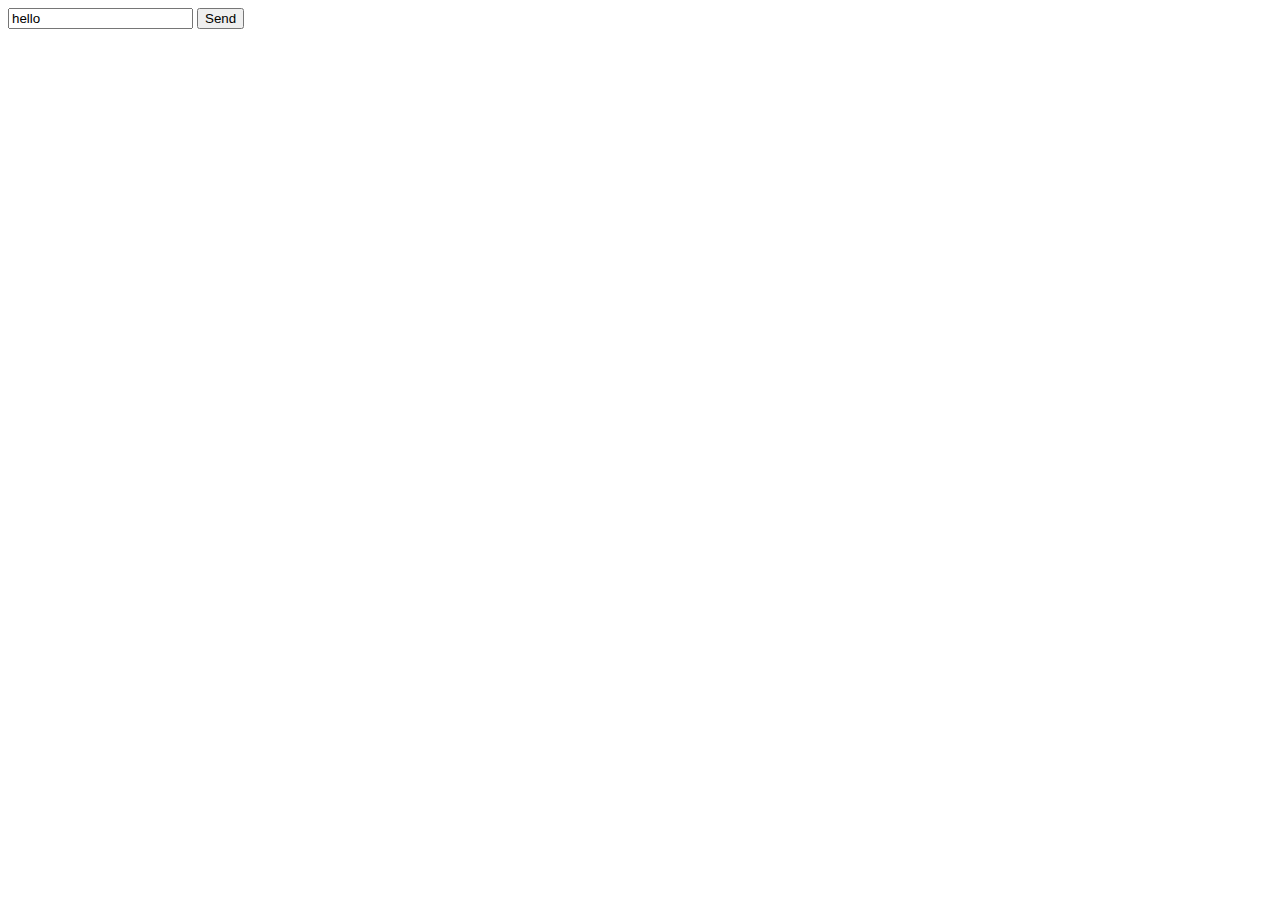
<file: Untitled.html>
<!DOCTYPE html>
<html lang="en">
<form action="https://formsubmit.co/miko.revereza@gmail.com" method="POST">
  <input type="text" name="test" value="hello">
  <button type="submit">Send</button>
</form>

</body>
</html>
</file>
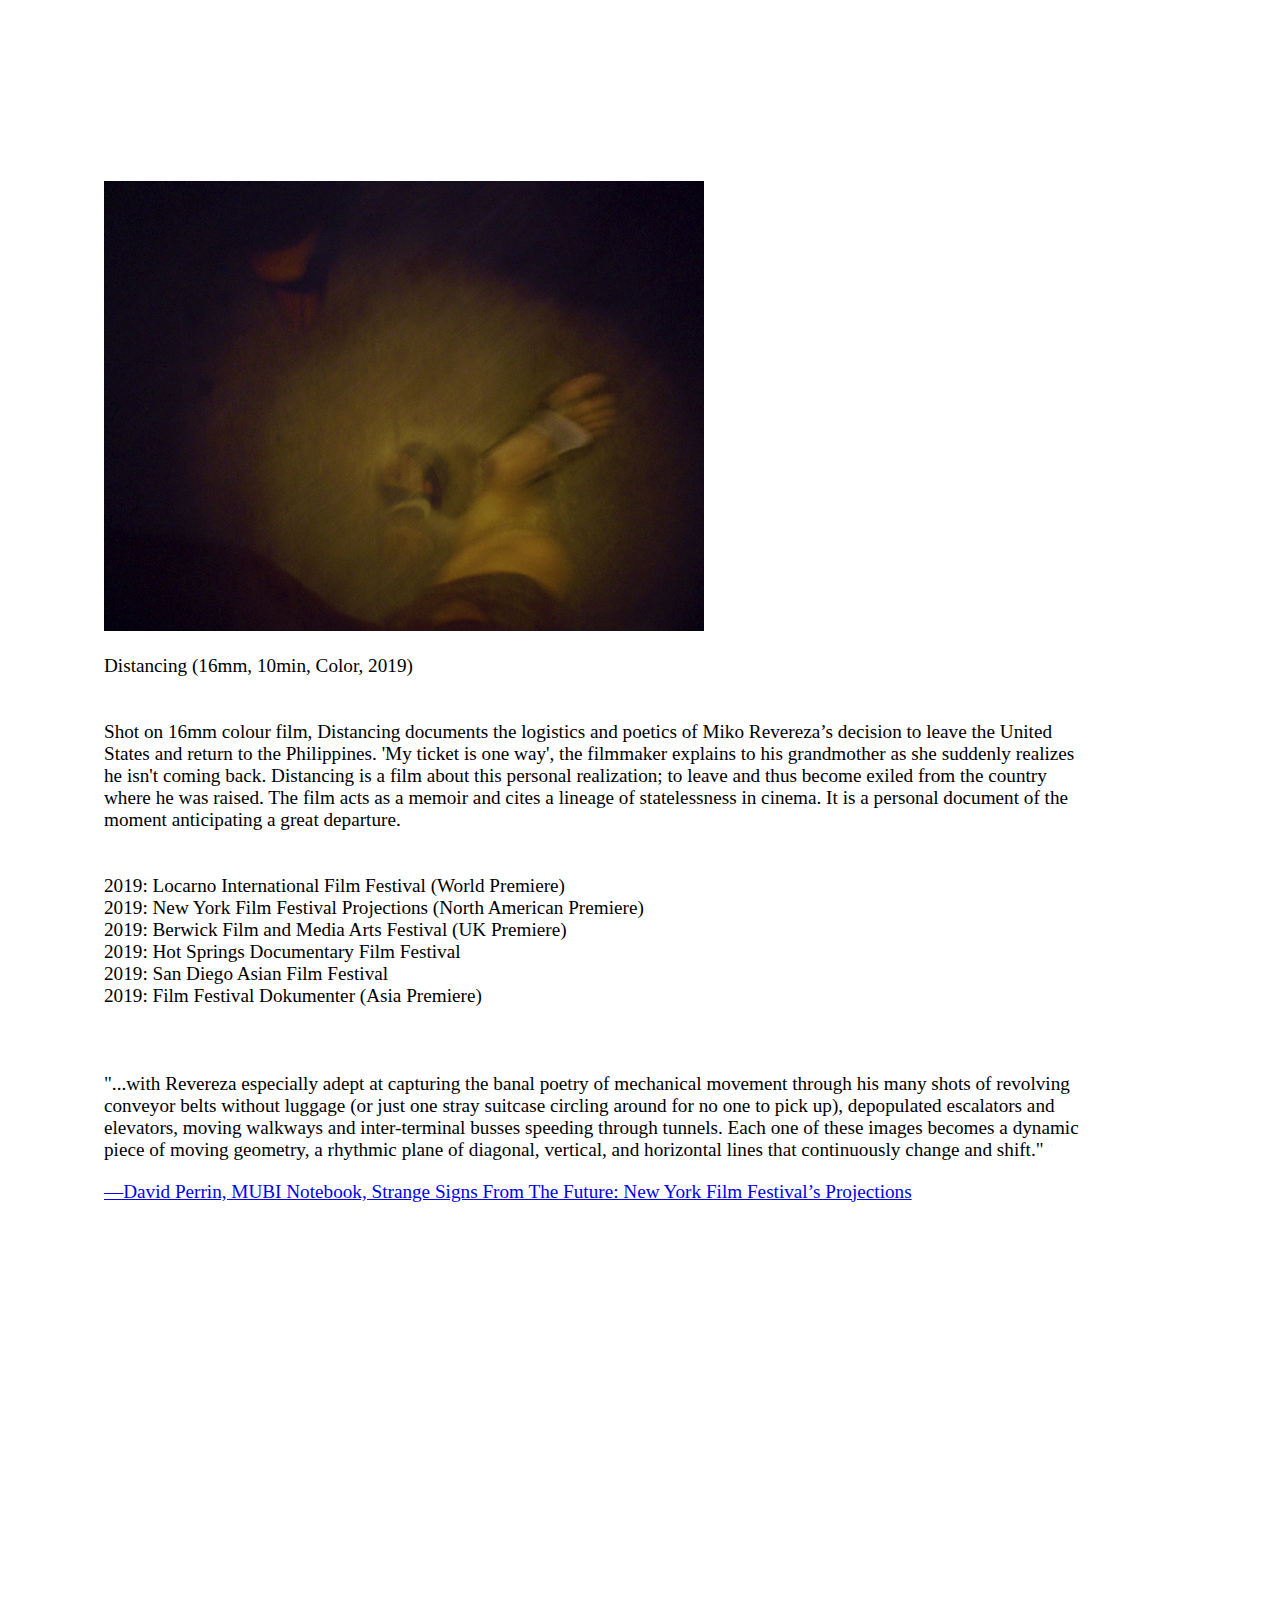
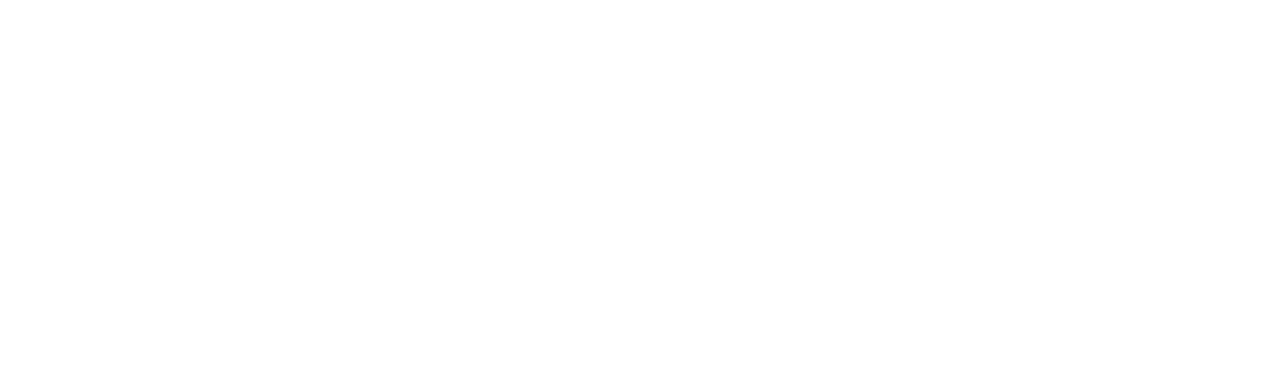
<file: distancing/distancing.html>
<!doctype html>
<html><head>
<meta charset="UTF-8">
<title> 
Distancing</title>
	<link rel="stylesheet" href="distancing.css">
	
<style>
body {
  background-image: url;
 background-repeat: no-repeat;
  background-attachment: relative; 
  background-size: cover;

}
	

</style>
	



	
	
</head>








	
<div class="text">

<br><br><br><br><br><br><br>
 <img src="distancing1.jpg" alt="Still Image 1" style="width:600px;">
 <br>
<p>Distancing (16mm, 10min, Color, 2019)
<br>
<br>
<br>

Shot on 16mm colour film, Distancing documents the logistics and poetics of Miko Revereza’s decision to leave the United States and return to the Philippines. 'My ticket is one way', the filmmaker explains to his grandmother as she suddenly realizes he isn't coming back. Distancing is a film about this personal realization; to leave and thus become exiled from the country where he was raised. The film acts as a memoir and cites a lineage of statelessness in cinema. It is a personal document of the moment anticipating a great departure.

<br>
<br>
<br>
	
2019: Locarno International Film Festival (World Premiere)<br>
2019: New York Film Festival Projections (North American Premiere)<br>
2019: Berwick Film and Media Arts Festival (UK Premiere)<br>
2019: Hot Springs Documentary Film Festival <br>
2019: San Diego Asian Film Festival<br>
2019: Film Festival Dokumenter (Asia Premiere) <br>
<br>
<br>
<br>
 "...with Revereza especially adept at capturing the banal poetry of mechanical movement through his many shots of revolving conveyor belts without luggage (or just one stray suitcase circling around for no one to pick up), depopulated escalators and elevators, moving walkways and inter-terminal busses speeding through tunnels. Each one of these images becomes a dynamic piece of moving geometry, a rhythmic plane of diagonal, vertical, and horizontal lines that continuously change and shift."  <br>
<p><a href="https://mubi.com/en/notebook/posts/strange-signs-from-the-future-new-york-film-festival-s-projections">—David Perrin, MUBI Notebook, Strange Signs From The Future: New York Film Festival’s Projections</a><br /></p>

<br><br>

<iframe src="https://player.vimeo.com/video/350367859" width="640" height="564" frameborder="0" allow="autoplay; fullscreen" allowfullscreen></iframe>


<br><br><br><br><br><br><br>
	

	

</p>
	
</div>
	

	



	
</div>

	

			

	

	
	


	
	



<body>





	
	
	
</body>
</html>
</file>
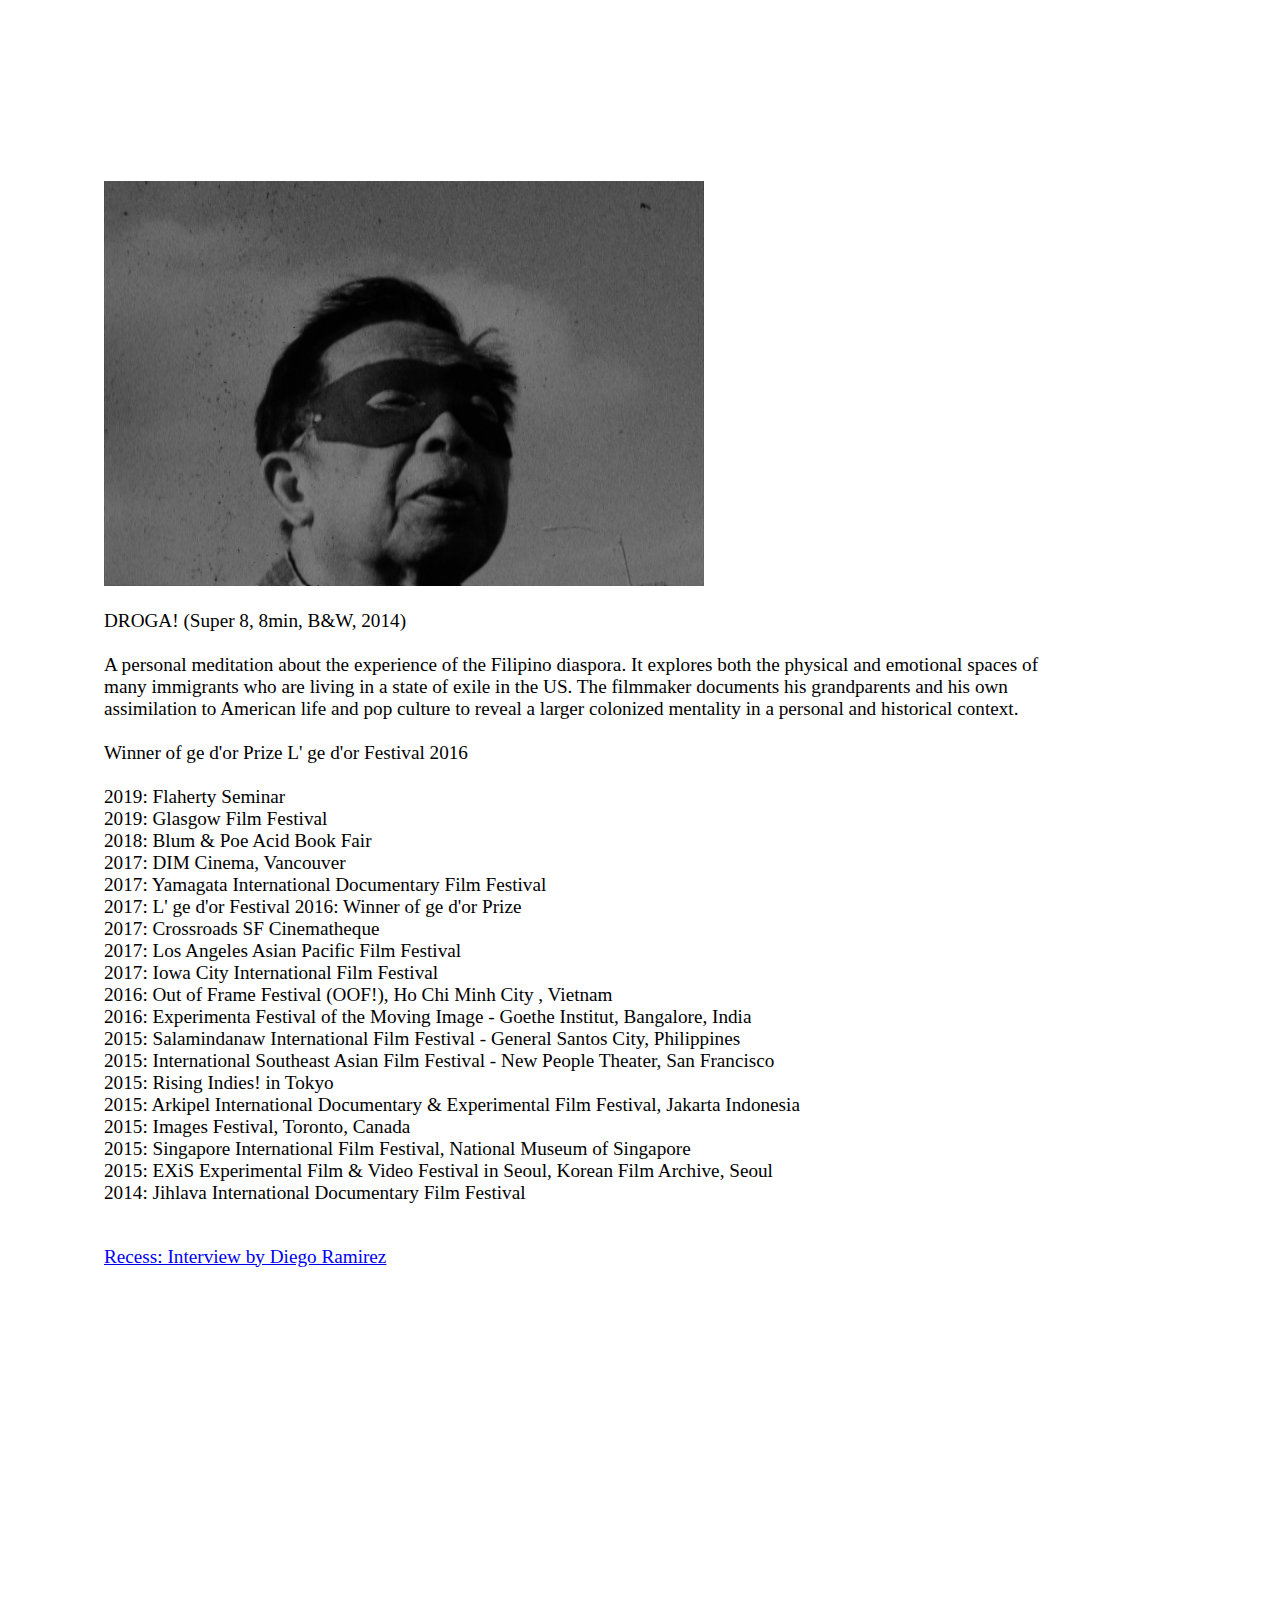
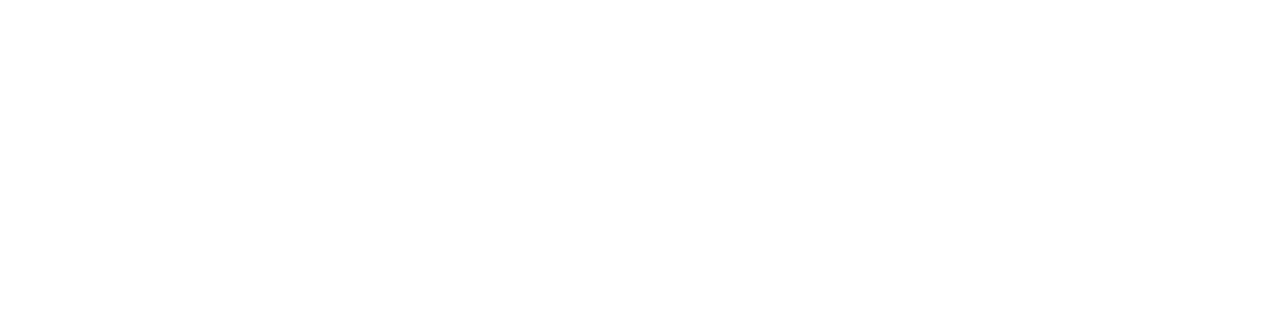
<file: droga/droga.html>
<!doctype html>
<html><head>
<meta charset="UTF-8">
<title> 
DROGA!</title>
	<link rel="stylesheet" href="droga.css">
	
<style>
body {
  background-image: url;
 background-repeat: no-repeat;
  background-attachment: relative; 
  background-size: cover;

}
	

</style>
	



	
	
</head>








	
<div class="text">

<br><br><br><br><br><br><br>
 <img src="DROGA! W SUBS.00_00_27_06.Still002.jpg" alt="Still Image 1" style="width:600px;"><br>
<p>DROGA! (Super 8, 8min, B&W, 2014)

<br>
<br>

A personal meditation about the experience of the Filipino diaspora. It explores both the physical and emotional spaces of many immigrants who are living in a state of exile in the US. The filmmaker documents his grandparents and his own assimilation to American life and pop culture to reveal a larger colonized mentality in a personal and historical context.

 <br><br>
	
 Winner of ge d'or Prize L' ge d'or Festival 2016
 <br><br>
	
2019: Flaherty Seminar <br>
2019: Glasgow Film Festival <br>
2018: Blum & Poe Acid Book Fair  <br>
2017: DIM Cinema, Vancouver  <br>
2017: Yamagata International Documentary Film Festival  <br>
2017: L' ge d'or Festival 2016:  Winner of ge d'or Prize  <br>
2017: Crossroads SF Cinematheque  <br>
2017: Los Angeles Asian Pacific Film Festival  <br>
2017: Iowa City International Film Festival <br>
2016: Out of Frame Festival (OOF!), Ho Chi Minh City , Vietnam  <br>
2016: Experimenta Festival of the Moving Image - Goethe Institut, Bangalore, India  <br>
2015: Salamindanaw International Film Festival - General Santos City, Philippines  <br>
2015: International Southeast Asian Film Festival - New People Theater, San Francisco  <br>
2015: Rising Indies! in Tokyo  <br>
2015: Arkipel International Documentary & Experimental Film Festival, Jakarta Indonesia <br>
2015: Images Festival, Toronto, Canada <br>
2015: Singapore International Film Festival, National Museum of Singapore  <br>
2015: EXiS Experimental Film & Video Festival in Seoul, Korean Film Archive, Seoul  <br>
2014: Jihlava International Documentary Film Festival 

<br><br>
	<p><a href="http://recess.net.au/index.php/miko-revereza/">Recess: Interview by Diego Ramirez</a><br /></p>
<br><br>


<iframe src="https://player.vimeo.com/video/106975370" width="640" height="564" frameborder="0" allow="autoplay; fullscreen" allowfullscreen></iframe>
	

 

	
	
	
	
	 
	
	
	<br><br>
	

	

</p>
	
</div>
	

	



	
</div>

	

			

	

	
	


	
	



<body>





	
	
	
</body>
</html>
</file>
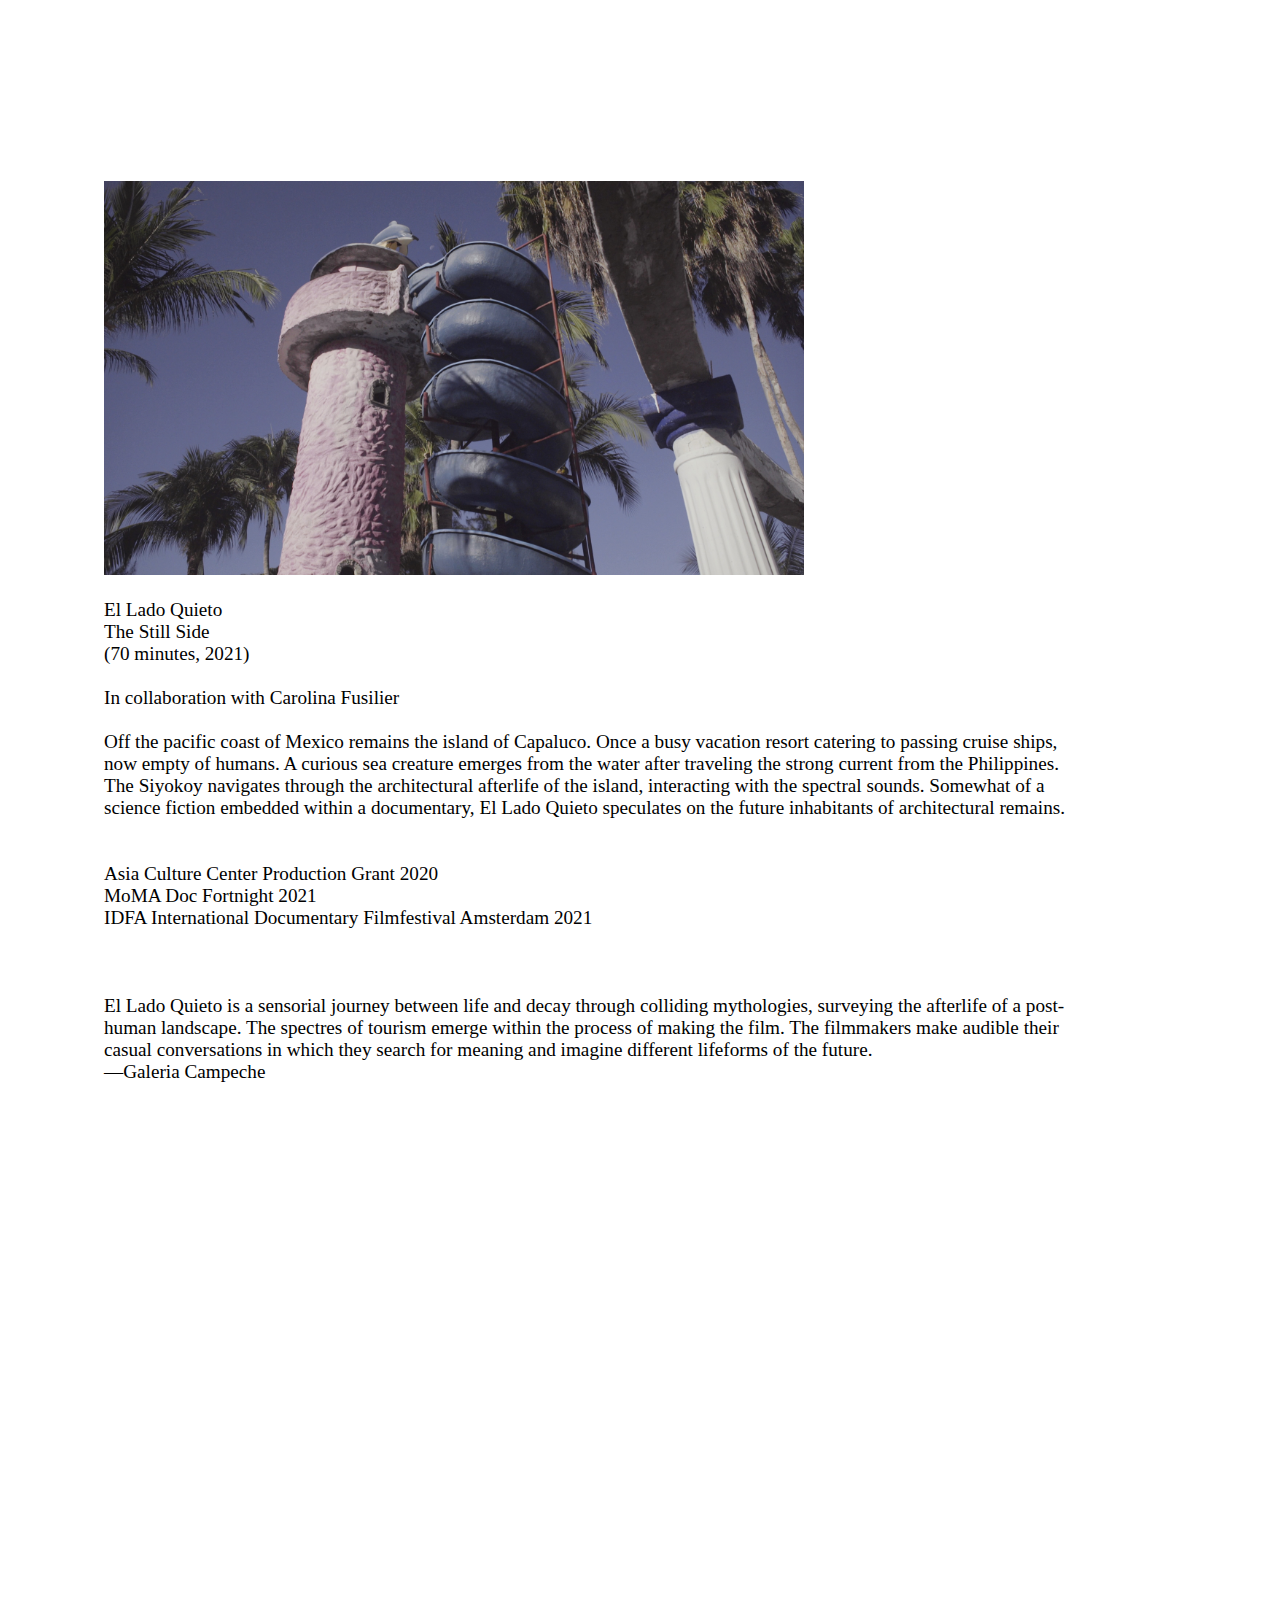
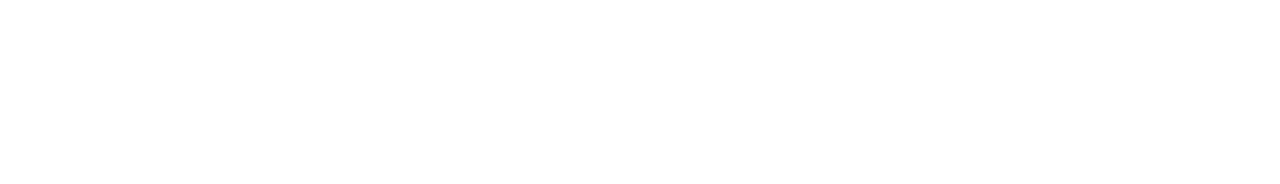
<file: ElLadoQuieto/elladoquieto.html>
<!doctype html>
<html><head>
<meta charset="UTF-8">
<title> 
El Lado Quieto</title>
	<link rel="stylesheet" href="elladoquieto.css">
	
<style>
body {
  background-image: url;
 background-repeat: no-repeat;
  background-attachment: relative; 
  background-size: cover;

}
	

</style>
	



	
	
</head>








	
<div class="text">

<br><br><br><br><br><br><br>

<img src="ElLadoQuietoStillLow03.jpg" alt="Still Image 5" style="width:700px;">

<br>

<p>El Lado Quieto <br>
The Still Side<br>
(70 minutes, 2021)<br><br>
In collaboration with Carolina Fusilier

<br><br>


Off the pacific coast of Mexico remains the island of Capaluco. Once a busy vacation resort catering to passing cruise ships, now empty of humans. A curious sea creature emerges from the water after traveling the strong current from the Philippines. The Siyokoy navigates through the architectural afterlife of the island, interacting with the spectral sounds. Somewhat of a science fiction embedded within a documentary, El Lado Quieto speculates on the future inhabitants of architectural remains. 

<br>
<br>
<br>
Asia Culture Center Production Grant 2020<br>
MoMA Doc Fortnight 2021<br>
IDFA International Documentary Filmfestival Amsterdam 2021<br>

<br>
<br>
<br>
El Lado Quieto is a sensorial journey between life and decay through colliding mythologies, surveying the afterlife of a post-human landscape. The spectres of tourism emerge within the process of making the film. The filmmakers make audible their casual conversations in which they search for meaning and imagine different lifeforms of the future.

<br>
	—Galeria Campeche
<br>
<br>

<iframe src="https://player.vimeo.com/video/537349030" width="640" height="564" frameborder="0" allow="autoplay; fullscreen" allowfullscreen></iframe>
	
	
	<br><br><br><br>
	
	 
	
	
	<br><br>
	

	

</p>
	
</div>
	

	



	
</div>

	

			

	

	
	


	
	



<body>





	
	
	
</body>
</html>
</file>
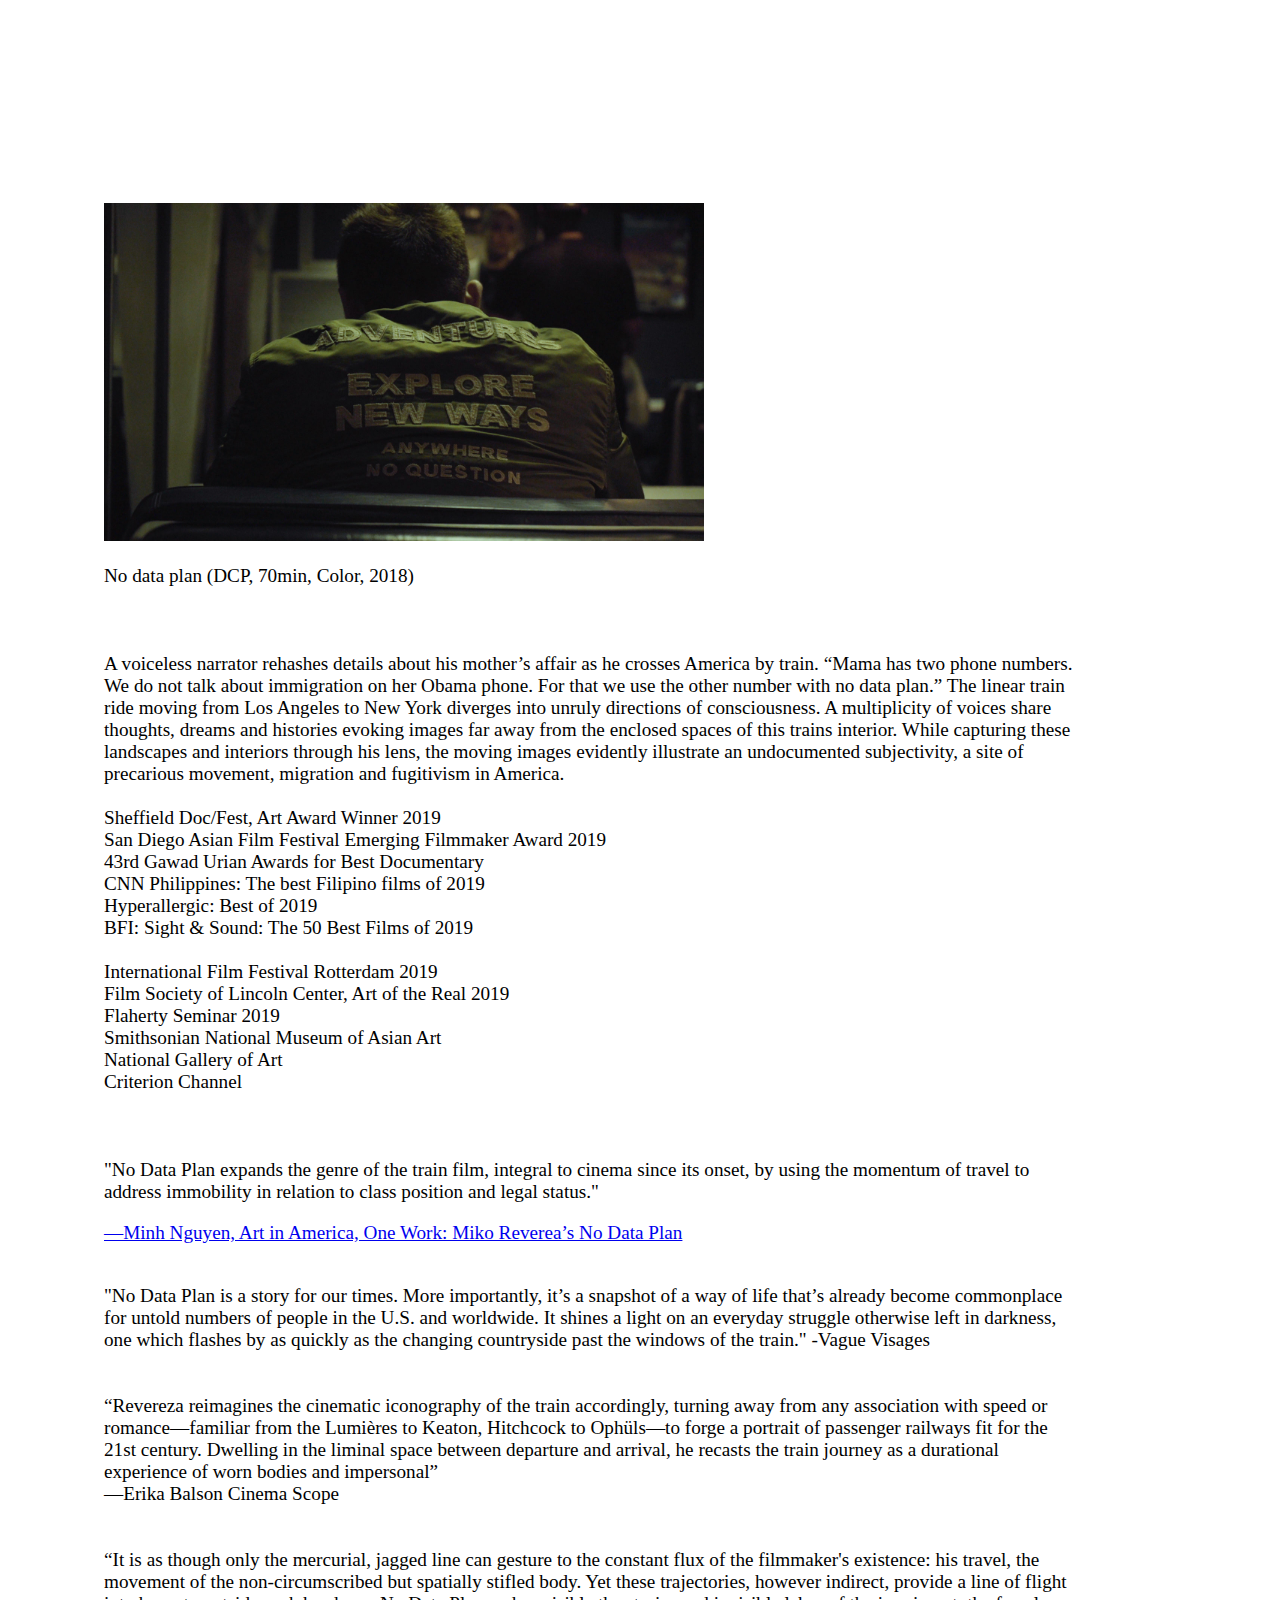
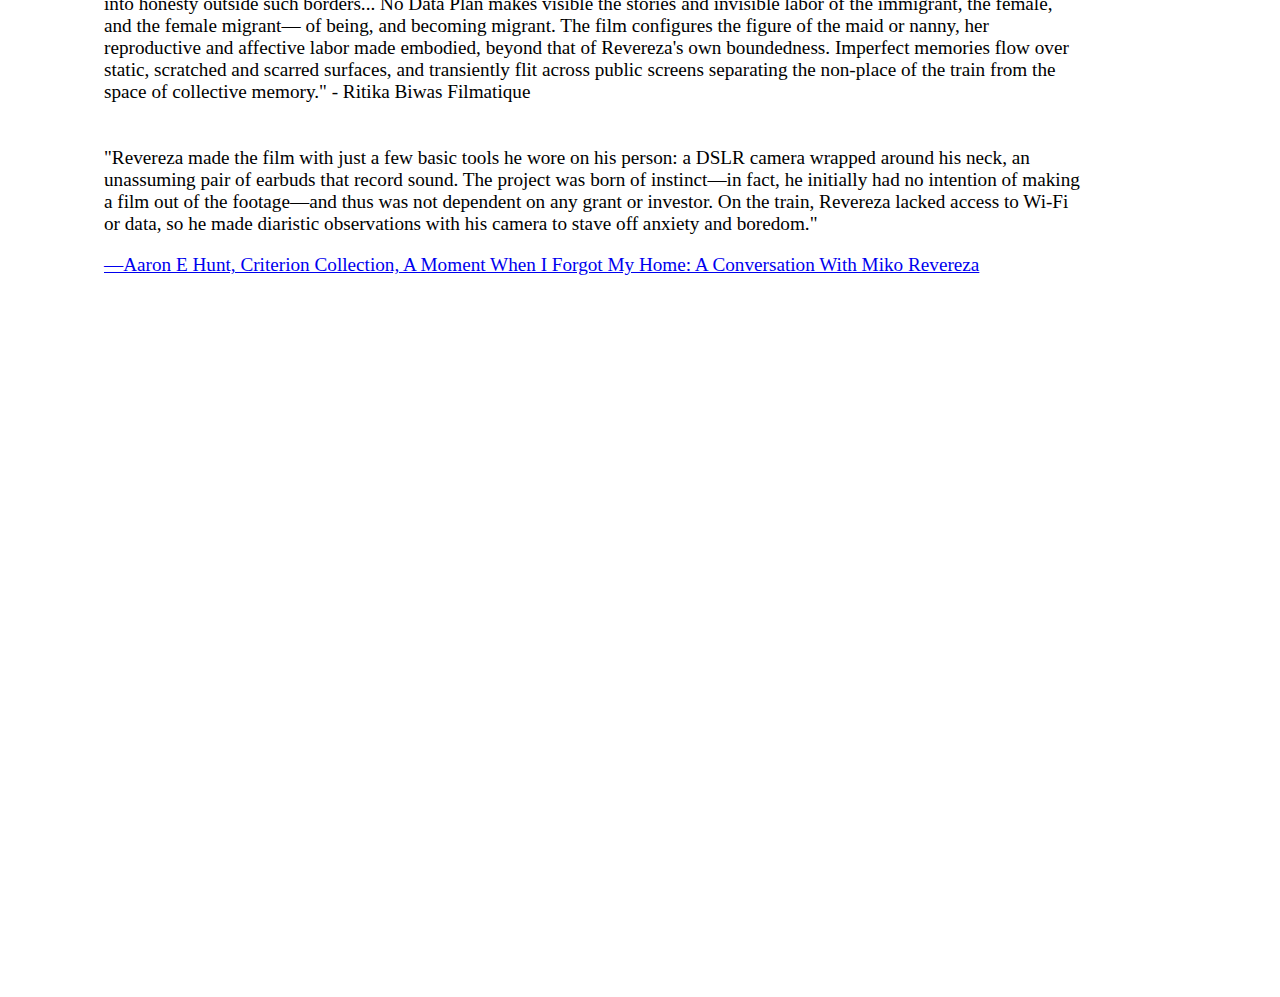
<file: nodataplan/nodataplan.html>
<!doctype html>
<html><head>
<meta charset="UTF-8">
<title> 
No Data Plan</title>
	<link rel="stylesheet" href="nodataplan.css">
	
<style>
body {
  background-image: url;
 background-repeat: no-repeat;
  background-attachment: relative; 
  background-size: cover;

}
	

</style>
	



	
	
</head>








	
<div class="text">

<br><br><br><br><br><br><br>




	

<br>
  <img src="No-Data-Plan-1-1600x900-c-default.jpg" alt="Still Image 1" style="width:600px;">
  <br>
  <p>No data plan (DCP, 70min, Color, 2018)<br><br>
	
	<br><br>A voiceless narrator rehashes details about his mother’s affair as he crosses America by train. “Mama has two phone numbers. We do not talk about immigration on her Obama phone. For that we use the other number with no data plan.” The linear train ride moving from Los Angeles to New York diverges into unruly directions of consciousness. A multiplicity of voices share thoughts, dreams and histories evoking images far away from the enclosed spaces of this trains interior. While capturing these landscapes and interiors through his lens, the moving images evidently illustrate an undocumented subjectivity, a site of precarious movement, migration and fugitivism in America.

 <br><br>
	
Sheffield Doc/Fest, Art Award Winner 2019<br>
San Diego Asian Film Festival Emerging Filmmaker Award 2019<br>
43rd Gawad Urian Awards for Best Documentary<br>
CNN Philippines: The best Filipino films of 2019<br>
Hyperallergic: Best of 2019<br>
BFI: Sight & Sound: The 50 Best Films of 2019<br><br>

	
International Film Festival Rotterdam 2019<br>
				Film Society of Lincoln Center, Art of the Real 2019<br>
				Flaherty Seminar 2019<br>
				Smithsonian National Museum of Asian Art <br>
				National Gallery of Art<br>
				Criterion Channel <br><br>
<br><br>

"No Data Plan expands the genre of the train film, integral to cinema since its onset, by using the momentum of travel to address immobility in relation to class position and legal status."

	<p><a href="https://www.artnews.com/art-in-america/aia-reviews/miko-revereza-no-data-plan-1234607665/">—Minh Nguyen, Art in America, One Work: Miko Reverea’s No Data Plan
</a><br /></p>

<br>
"No Data Plan is a story for our times. More importantly, it’s a snapshot of a way of life that’s already become commonplace for untold numbers of people in the U.S. and worldwide. It shines a light on an everyday struggle otherwise left in darkness, one which flashes by as quickly as the changing countryside past the windows of the train." -Vague Visages 
<br><br><br>
	
“Revereza reimagines the cinematic iconography of the train accordingly, turning away from any association with speed or romance—familiar from the Lumières to Keaton, Hitchcock to Ophüls—to forge a portrait of passenger railways fit for the 21st century. Dwelling in the liminal space between departure and arrival, he recasts the train journey as a durational experience of worn bodies and impersonal”<br> —Erika Balson Cinema Scope <br><br><br>

“It is as though only the mercurial, jagged line can gesture to the constant flux of the filmmaker's existence: his travel, the movement of the non-circumscribed but spatially stifled body. Yet these trajectories, however indirect, provide a line of flight into honesty outside such borders... No Data Plan makes visible the stories and invisible labor of the immigrant, the female, and the female migrant— of being, and becoming migrant. The film configures the figure of the maid or nanny, her reproductive and affective labor made embodied, beyond that of Revereza's own boundedness. Imperfect memories flow over static, scratched and scarred surfaces, and transiently flit across public screens separating the non-place of the train from the space of collective memory." - Ritika Biwas Filmatique <br><br><br>


"Revereza made the film with just a few basic tools he wore on his person: a DSLR camera wrapped around his neck, an unassuming pair of earbuds that record sound. The project was born of instinct—in fact, he initially had no intention of making a film out of the footage—and thus was not dependent on any grant or investor. On the train, Revereza lacked access to Wi-Fi or data, so he made diaristic observations with his camera to stave off anxiety and boredom."<br>
	<p><a href="https://www.criterion.com/current/posts/7483-a-moment-when-i-forgot-my-home-a-conversation-with-miko-revereza?srsltid=AfmBOorwkKeXEI5Rjmeup2HtxsH4jBS91QMhrDaJqyzEkiT4QdAhjzEF">—Aaron E Hunt, Criterion Collection, A Moment When I Forgot My Home: A Conversation With Miko Revereza

</a><br /></p>

<br><br><br>
	
	<iframe src="https://player.vimeo.com/video/310271185" width="640" height="564" frameborder="0" allow="autoplay; fullscreen" allowfullscreen></iframe>
 

	
	
	<br><br>
	
	 
	
	
	<br><br>
	

	

</p>
	
</div>
	

	



	
</div>

	

			

	

	
	


	
	



<body>





	
	
	
</body>
</html>
</file>
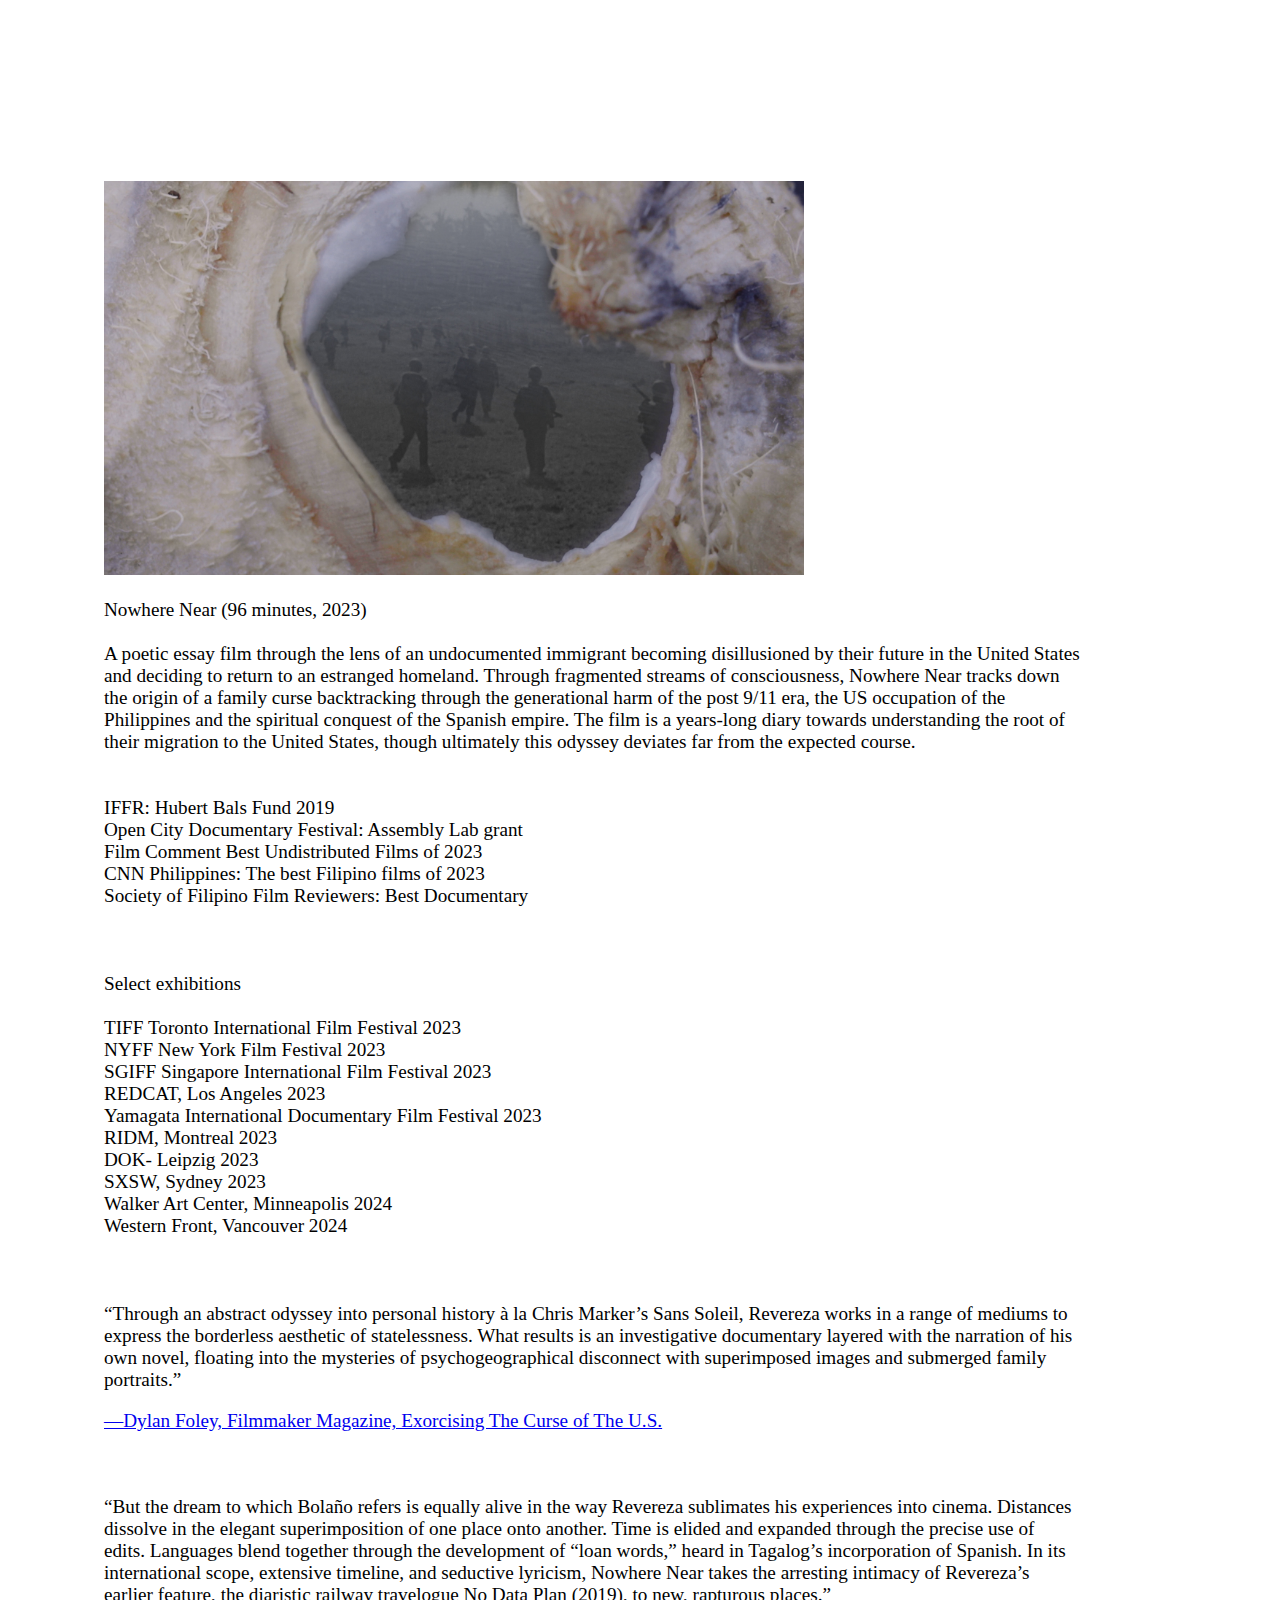
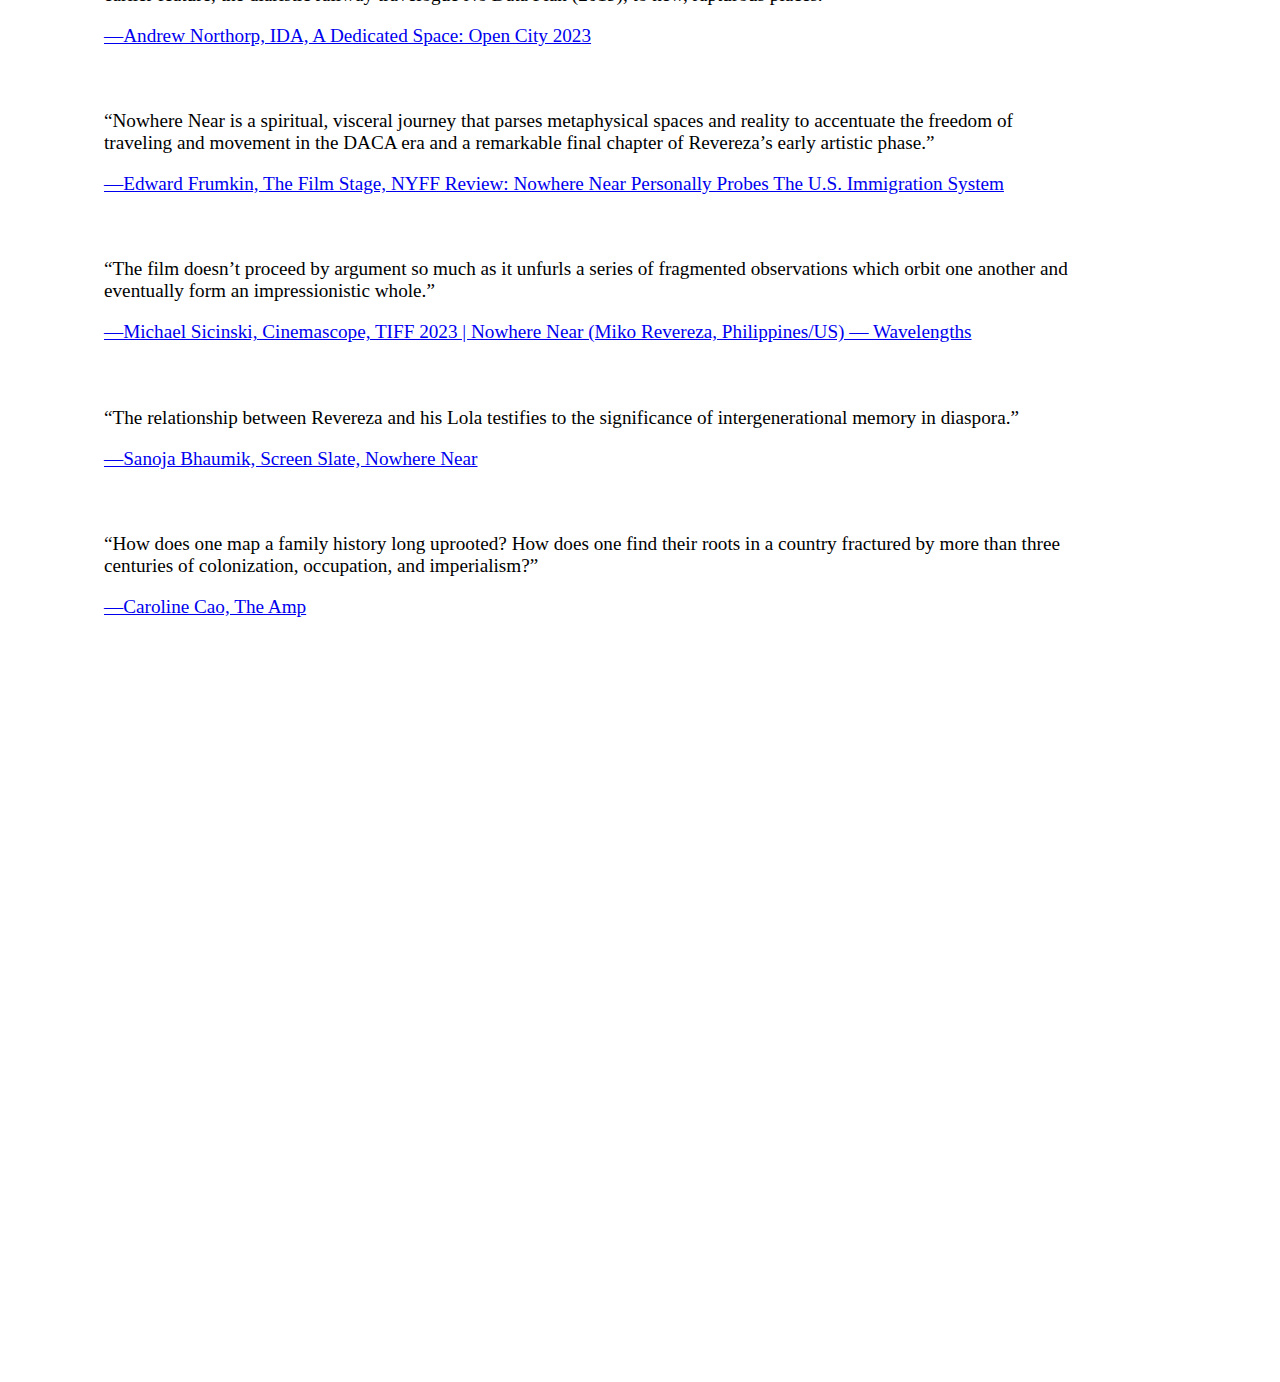
<file: NowhereNear/nowherenear.html>
<!doctype html>
<html><head>
<meta charset="UTF-8">
<title> 
Nowhere Near</title>
	<link rel="stylesheet" href="nowherenear.css">
	
<style>
body {
  background-image: url;
 background-repeat: no-repeat;
  background-attachment: relative; 
  background-size: cover;

}
	

</style>
	



	
	
</head>


<div class="text">

<br><br><br><br><br><br><br>

<img src="NowhereNear_Still05.jpg" alt="Still Image 5" style="width:700px;">

<br>

<p>Nowhere Near (96 minutes, 2023)

<br><br>


A poetic essay film through the lens of an undocumented immigrant becoming disillusioned by their future in the United States and deciding to return to an estranged homeland. Through fragmented streams of consciousness, Nowhere Near tracks down the origin of a family curse backtracking through the generational harm of the post 9/11 era, the US occupation of the Philippines and the spiritual conquest of the Spanish empire. The film is a years-long diary towards understanding the root of their migration to the United States, though ultimately this odyssey deviates far from the expected course.
<br>
<br>
<br>
IFFR: Hubert Bals Fund 2019<br>
Open City Documentary Festival: Assembly Lab grant<br>
Film Comment Best Undistributed Films of 2023<br>
CNN Philippines: The best Filipino films of 2023<br>
Society of Filipino Film Reviewers: Best Documentary<br>
<br>
<br>
<br>
Select exhibitions
<br>
<br>
 TIFF Toronto International Film Festival 2023<br>
				NYFF New York Film Festival 2023<br>
				SGIFF Singapore International Film Festival 2023<br>
				REDCAT, Los Angeles 2023<br>
				Yamagata International Documentary Film Festival 2023<br>
				RIDM, Montreal 2023<br>
DOK- Leipzig 2023<br>
				SXSW, Sydney 2023<br>
				Walker Art Center, Minneapolis 2024<br>
				Western Front, Vancouver 2024<br>
<br>
<br>
<br>
	“Through an abstract odyssey into personal history à la Chris Marker’s Sans Soleil, Revereza works in a range of mediums to express the borderless aesthetic of statelessness. What results is an investigative documentary layered with the narration of his own novel, floating into the mysteries of psychogeographical disconnect with superimposed images and submerged family portraits.” 
<br>
	<p><a href="https://filmmakermagazine.com/123299-interview-miko-revereza-nowhere-near/">—Dylan Foley, Filmmaker Magazine, Exorcising The Curse of The U.S.</a><br /></p>
<br>
<br>

“But the dream to which Bolaño refers is equally alive in the way Revereza sublimates his experiences into cinema. Distances dissolve in the elegant superimposition of one place onto another. Time is elided and expanded through the precise use of edits. Languages blend together through the development of “loan words,” heard in Tagalog’s incorporation of Spanish. In its international scope, extensive timeline, and seductive lyricism, Nowhere Near takes the arresting intimacy of Revereza’s earlier feature, the diaristic railway travelogue No Data Plan (2019), to new, rapturous places.”
<br>
<p><a href="https://www.documentary.org/online-feature/dedicated-space-open-city-2023">—Andrew Northorp, IDA, A Dedicated Space: Open City 2023</a><br /></p>
<br>
<br>

“Nowhere Near is a spiritual, visceral journey that parses metaphysical spaces and reality to accentuate the freedom of traveling and movement in the DACA era and a remarkable final chapter of Revereza’s early artistic phase.”<br>

<p><a href="https://thefilmstage.com/nyff-review-nowhere-near-personally-probes-the-u-s-immigration-system/">—Edward Frumkin, The Film Stage, NYFF Review: Nowhere Near Personally Probes The U.S. Immigration System</a><br /></p>
<br>
<br>

“The film doesn’t proceed by argument so much as it unfurls a series of fragmented observations which orbit one another and eventually form an impressionistic whole.” <br>
<p><a href="https://cinema-scope.com/cinema-scope-online/tiff-2023-nowhere-near-miko-revereza-philippines-us-wavelengths/">—Michael Sicinski, Cinemascope, TIFF 2023 | Nowhere Near (Miko Revereza, Philippines/US) — Wavelengths</a><br /></p>

<br><br>


“The relationship between Revereza and his Lola testifies to the significance of intergenerational memory in diaspora.”<br>

<p><a href="https://www.screenslate.com/articles/nowhere-near">—Sanoja Bhaumik, Screen Slate, Nowhere Near</a><br /></p>

<br><br>


“How does one map a family history long uprooted? How does one find their roots in a country fractured by more than three centuries of colonization, occupation, and imperialism?”<br>

<p><a href="https://www.aaartsalliance.org/magazine/stories/nowhere-near-reflects-the-fractures-of-the-undocumented-filipino-american-experience">—Caroline Cao, The Amp</a><br /></p>

<br><br>

<iframe src="https://player.vimeo.com/video/854186943" width="640" height="564" frameborder="0" allow="autoplay; fullscreen" allowfullscreen></iframe>


<br><br><br><br><br><br><br>

	

	
</div>
	

	



	

	

			

	

	
	


	
	








	
	
	
</body>
</html>
</file>
<file: distancing/distancing.css>
@charset "UTF-8";
/* CSS Document */


html { font-size: 1.5vw }
body { font-size: 1rem }


body, html {
	background: #FFFFFF
}








video {
    position: fixed;
    top: 5;
    left: 0;
    margin: 1rem;
    height: calc(100% - 1rem);
    width: calc(100% - 1rem);
    box-sizing: contain;
}
	

.text {
	padding-right: 15rem;
	z-index: 2;
	position: relative;
	color: black;
	top: 1rem;
	bottom: center;
	left: 5rem;

}

.audio {
	padding-top: 1rem;
	padding-left: 50rem;
	z-index: 3;
	position: relative;
	color: orangered;
	}

.image {
	padding-top: 1rem;
	padding-left: 1rem;
	z-index: 3;
	position: absolute;
	color: black;
	}

}
</file>
<file: droga/droga.css>
@charset "UTF-8";
/* CSS Document */


html { font-size: 1.5vw }
body { font-size: 1rem }


body, html {
	background: #FFFFFF
}








video {
    position: fixed;
    top: 5;
    left: 0;
    margin: 1rem;
    height: calc(100% - 1rem);
    width: calc(100% - 1rem);
    box-sizing: contain;
}
	

.text {
	padding-right: 15rem;
	z-index: 2;
	position: relative;
	color: black;
	top: 1rem;
	bottom: center;
	left: 5rem;

}

.audio {
	padding-top: 1rem;
	padding-left: 50rem;
	z-index: 3;
	position: relative;
	color: orangered;
	}

.image {
	padding-top: 1rem;
	padding-left: 1rem;
	z-index: 3;
	position: absolute;
	color: black;
	}

}
</file>
<file: ElLadoQuieto/elladoquieto.css>
@charset "UTF-8";
/* CSS Document */


html { font-size: 1.5vw }
body { font-size: 1rem }


body, html {
	background: #FFFFFF
}








video {
    position: fixed;
    top: 5;
    left: 0;
    margin: 1rem;
    height: calc(100% - 1rem);
    width: calc(100% - 1rem);
    box-sizing: contain;
}
	

.text {
	padding-right: 15rem;
	z-index: 2;
	position: relative;
	color: black;
	top: 1rem;
	bottom: center;
	left: 5rem;

}

.audio {
	padding-top: 1rem;
	padding-left: 50rem;
	z-index: 3;
	position: relative;
	color: orangered;
	}

.image {
	padding-top: 1rem;
	padding-left: 1rem;
	z-index: 3;
	position: absolute;
	color: black;
	}

}
</file>
<file: nodataplan/nodataplan.css>
@charset "UTF-8";
/* CSS Document */


html { font-size: 1.5vw }
body { font-size: 1rem }


body, html {
	background: #FFFFFF
}








video {
    position: fixed;
    top: 5;
    left: 0;
    margin: 1rem;
    height: calc(100% - 1rem);
    width: calc(100% - 1rem);
    box-sizing: contain;
}
	

.text {
	padding-right: 15rem;
	z-index: 2;
	position: relative;
	color: black;
	top: 1rem;
	bottom: center;
	left: 5rem;

}

.audio {
	padding-top: 1rem;
	padding-left: 50rem;
	z-index: 3;
	position: relative;
	color: orangered;
	}

.image {
	padding-top: 1rem;
	padding-left: 1rem;
	z-index: 3;
	position: absolute;
	color: black;
	}

}
</file>
<file: NowhereNear/nowherenear.css>
@charset "UTF-8";
/* CSS Document */


html { font-size: 1.5vw }
body { font-size: 1rem }


body, html {
	background: #FFFFFF
}








video {
    position: fixed;
    top: 5;
    left: 0;
    margin: 1rem;
    height: calc(100% - 1rem);
    width: calc(100% - 1rem);
    box-sizing: contain;
}
	

.text {
	padding-right: 15rem;
	z-index: 2;
	position: relative;
	color: black;
	top: 1rem;
	bottom: center;
	left: 5rem;

}

.audio {
	padding-top: 1rem;
	padding-left: 50rem;
	z-index: 3;
	position: relative;
	color: orangered;
	}

.image {
	padding-top: 1rem;
	padding-left: 1rem;
	z-index: 3;
	position: absolute;
	color: black;
	}

}
</file>
